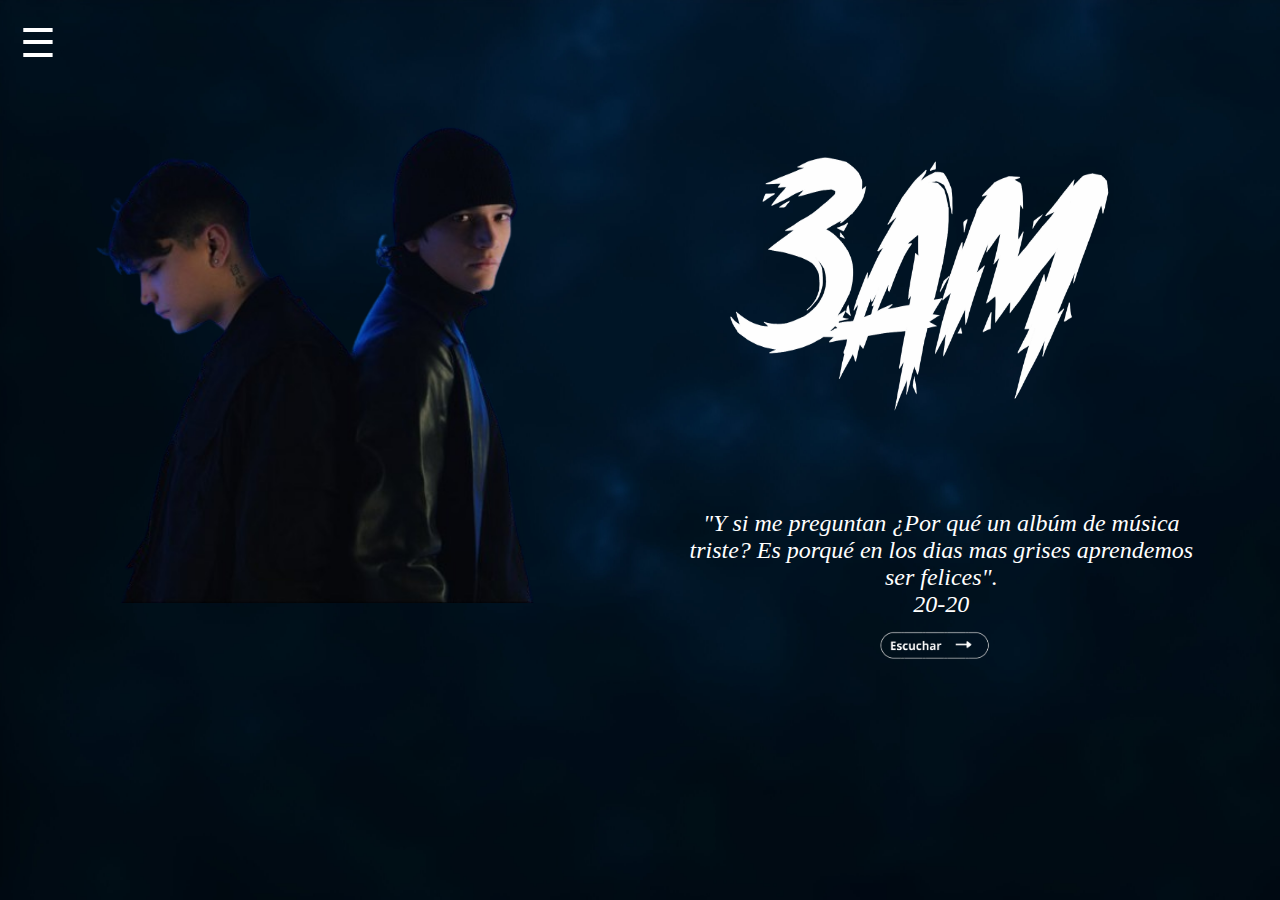
<file: index.html>
<!DOCTYPE html>
<html lang="en">
<head>
    <meta charset="UTF-8">
    <meta name="viewport" content="width=device-width, initial-scale=1.0">
    <title>3AM</title>
    <link rel="stylesheet" href="/css/styles.css">
</head>
<body>
    <header class="main">
        <input type="checkbox" id="menu-toggle" class="menu-toggle">
        <label for="menu-toggle" class="hamburguer-menu" style="color: white;">&#9776;</label>
        <div class="menu-overlay">
            <label for="menu-toggle" class="close-menu">&times;</label>
            <nav class="navegador">
                <ul>
                    <li><a href="#" class="active">Inicio</a></li>
                    <li><a href="nosotros.html">Sobre 3AM</a></li>
                    <li><a href="disqueria.html">Disquería</a></li>
                    <li><a href="tienda.html">Tienda</a></li>
                </ul>
            </nav>
        </div>
    </header>
    <main class="imagen">
        <img src="/img/3AMpersonajes.png" alt="">
    </main>
    <section class="menu">
        <img src="/img/3AM.png" alt="Imagen" class="logo">
        <div class="inicio">
            <p><em>"Y si me preguntan ¿Por qué un albúm de música triste? Es porqué en los dias mas grises aprendemos ser felices". <br>20-20</em></p>
            <a href="https://youtu.be/uo1rlwqKdLY?si=dWsaThMAHUPDGMVy" target="_blank">
                <img src="/img/escuchar.png" alt="">
            </a>
        </div>
    </section>
</body>
</html>
</file>
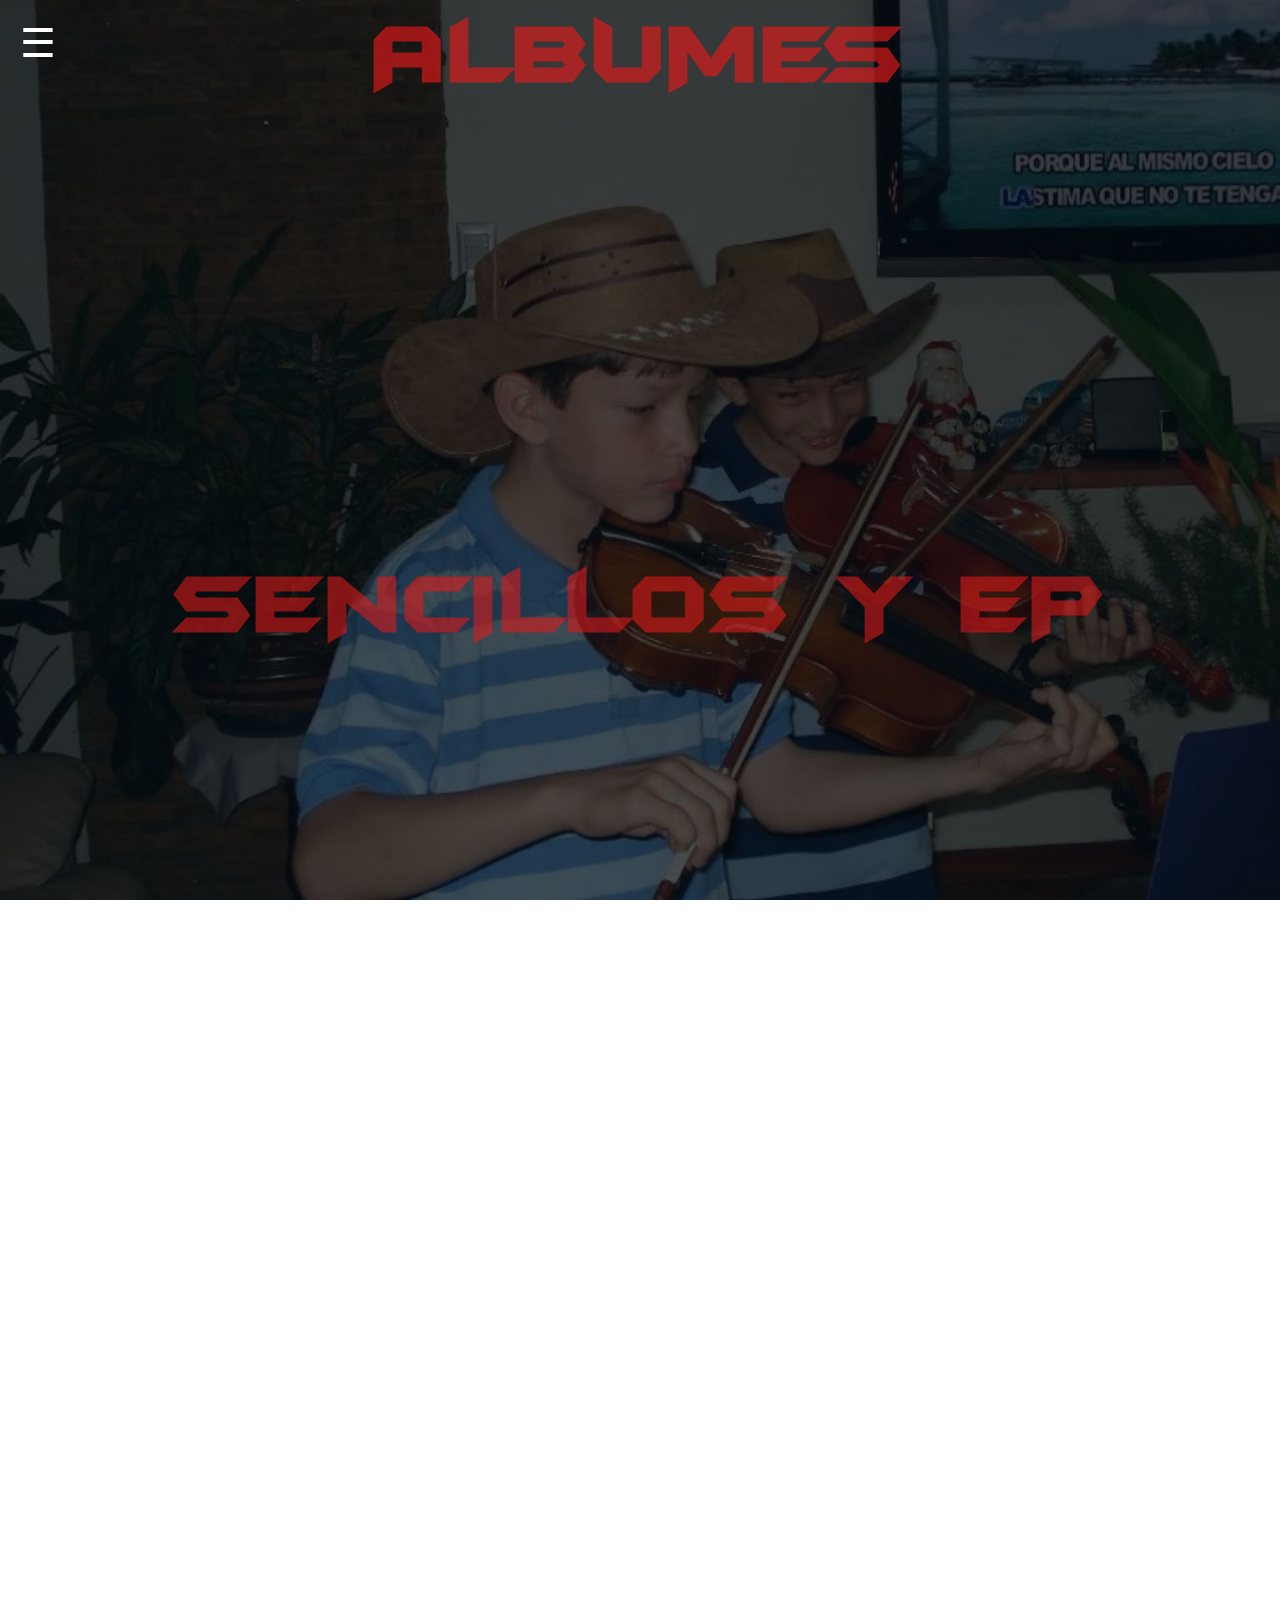
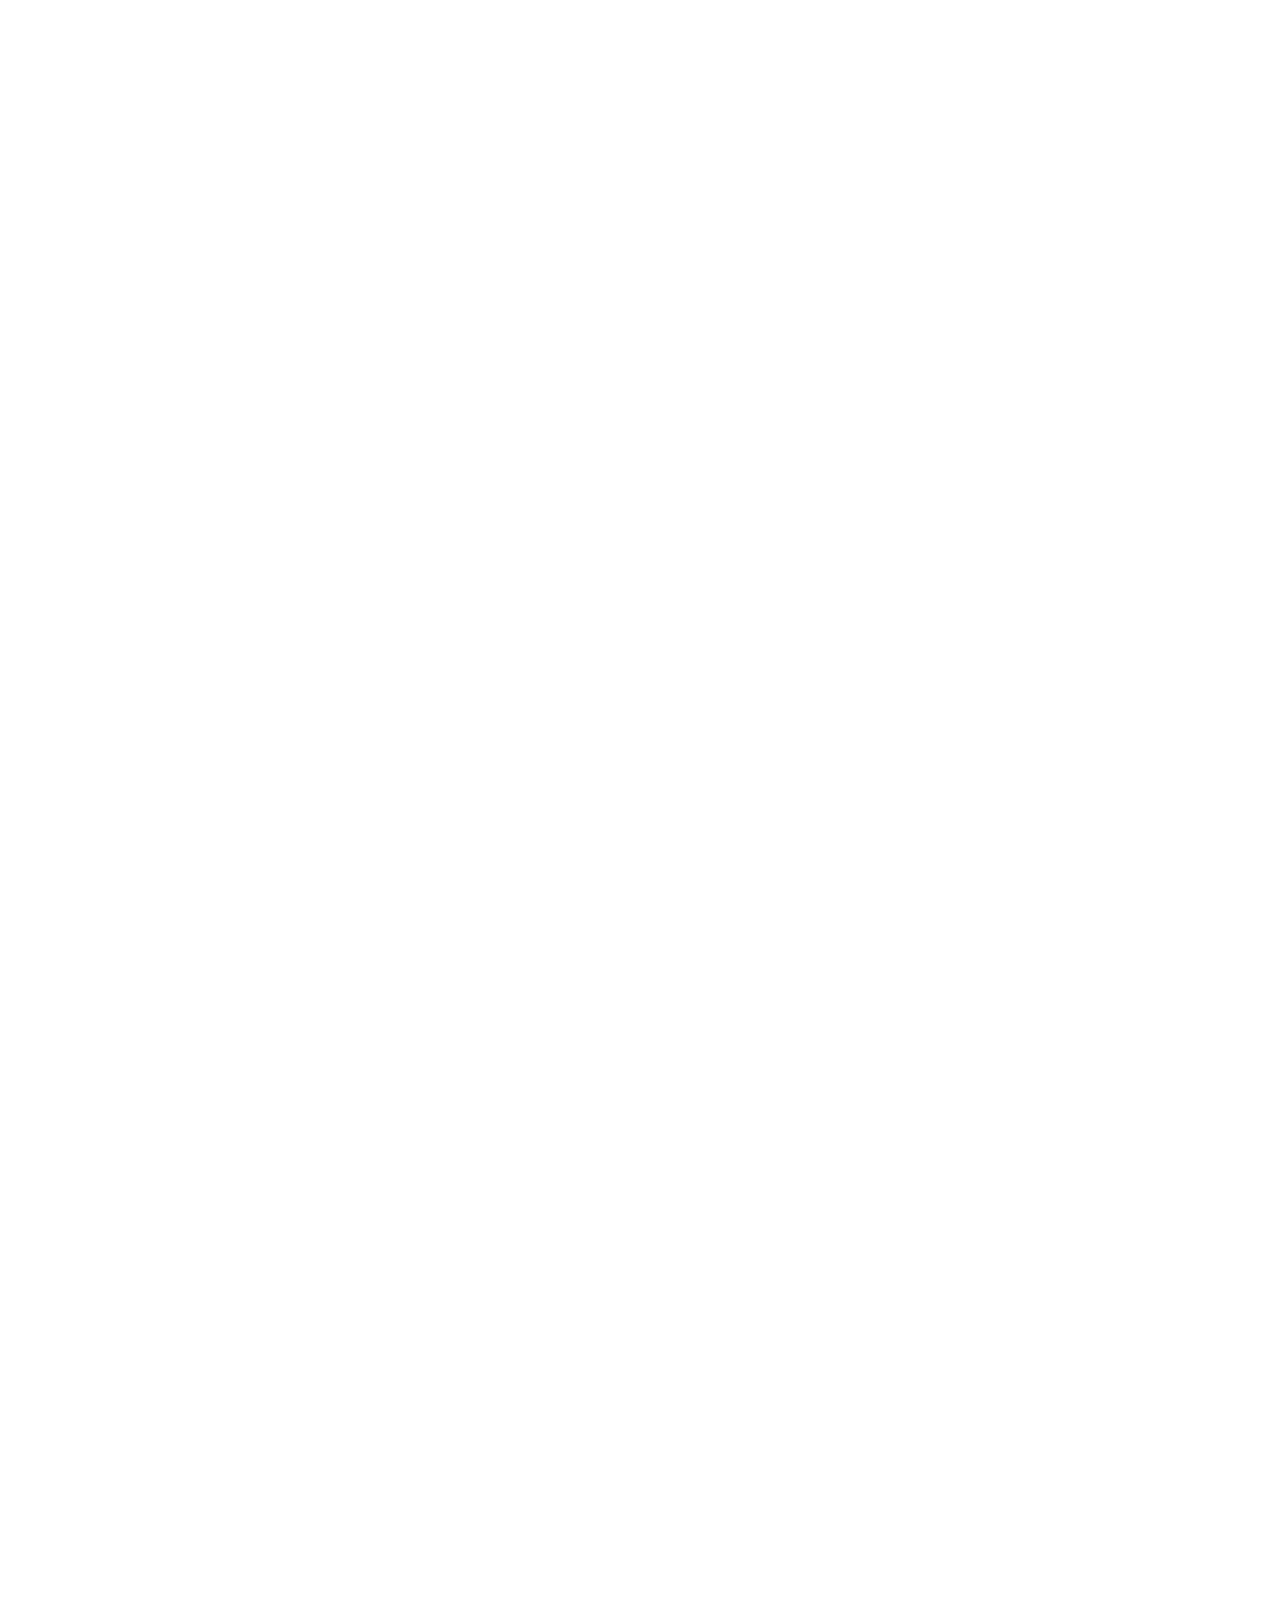
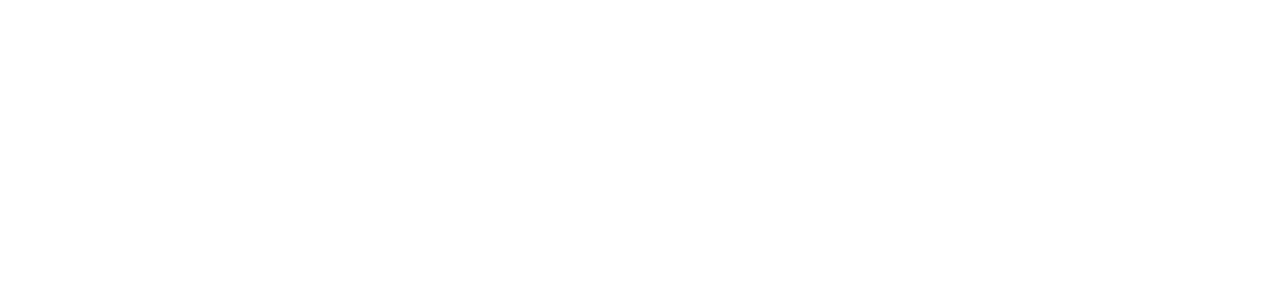
<file: disqueria.html>
<!DOCTYPE html>
<html lang="en">

<head>
    <meta charset="UTF-8">
    <meta name="viewport" content="width=device-width, initial-scale=1.0">
    <title>3AM</title>
    <link rel="stylesheet" href="/css/nuevostilo.css">
</head>

<body>
    <div class="background">
        <div class="bg-layer"></div>
        <div class="bg-layer"></div>
        <div class="bg-layer"></div>
        <div class="bg-layer"></div>
    </div>
    <header class="main">
        <input type="checkbox" id="menu-toggle" class="menu-toggle">
        <label for="menu-toggle" class="hamburguer-menu" style="color: white;">&#9776;</label>
        <div class="menu-overlay">
            <label for="menu-toggle" class="close-menu">&times;</label>
            <nav class="navegador">
                <ul>
                    <li><a href="index.html">Inicio</a></li>
                    <li><a href="nosotros.html">Sobre 3AM</a></li>
                    <li><a href="#" class="active">Disquería</a></li>
                    <li><a href="tienda.html">Tienda</a></li>
                </ul>
            </nav>
        </div>
    </header>
    <main>
        <h1 class="titulo2">ALBUMES</h1>
        <section>
            <div class="albumes">
                <article class="album1">
                    <iframe style="border-radius:12px"
                        src="https://open.spotify.com/embed/album/20wRg2neepG9O7TuzYwmNx?utm_source=generator"
                        width="100%" height="352" frameBorder="0" allowfullscreen
                        allow="autoplay; clipboard-write; encrypted-media; fullscreen; picture-in-picture"
                        loading="lazy"></iframe>
                </article>

                <article class="album2">
                    <iframe style="border-radius:12px"
                        src="https://open.spotify.com/embed/album/02uvn1R7qDVWSrQheR6qZ4?utm_source=generator"
                        width="100%" height="352" frameBorder="0" allowfullscreen
                        allow="autoplay; clipboard-write; encrypted-media; fullscreen; picture-in-picture"
                        loading="lazy"></iframe>
                </article>
            </div>
            <h1 class="titulo1">SENCILLOS Y EP</h1>
            <div class="disqueria">
                <article class="container1">
                    <iframe style="border-radius:12px"
                        src="https://open.spotify.com/embed/track/5aZb7JZAQi4mEVvh4LxkCL?utm_source=generator&theme=0"
                        width="100%" height="352" frameBorder="0" allowfullscreen
                        allow="autoplay; clipboard-write; encrypted-media; fullscreen; picture-in-picture"
                        loading="lazy"></iframe>
                </article>

                <article class="container2">
                    <iframe style="border-radius:12px"
                        src="https://open.spotify.com/embed/album/0VVAG8uvX9oUCD52xjI2kA?utm_source=generator&theme=0"
                        width="100%" height="352" frameBorder="0" allowfullscreen
                        allow="autoplay; clipboard-write; encrypted-media; fullscreen; picture-in-picture"
                        loading="lazy"></iframe>
                </article>

                <article class="container3">
                    <iframe style="border-radius:12px"
                        src="https://open.spotify.com/embed/album/1UnquakSWINlx4HdvX3SgO?utm_source=generator&theme=0"
                        width="100%" height="352" frameBorder="0" allowfullscreen
                        allow="autoplay; clipboard-write; encrypted-media; fullscreen; picture-in-picture"
                        loading="lazy"></iframe>
                </article>

                <article class="container4">
                    <iframe style="border-radius:12px"
                        src="https://open.spotify.com/embed/album/0KDNPhNSWs0v79Z27gc9G6?utm_source=generator&theme=0"
                        width="100%" height="352" frameBorder="0" allowfullscreen
                        allow="autoplay; clipboard-write; encrypted-media; fullscreen; picture-in-picture"
                        loading="lazy"></iframe>
                </article>

                <article class="container5">
                    <iframe style="border-radius:12px"
                        src="https://open.spotify.com/embed/album/4L4t7GNBwS0KBgBxiWN0Su?utm_source=generator"
                        width="100%" height="352" frameBorder="0" allowfullscreen
                        allow="autoplay; clipboard-write; encrypted-media; fullscreen; picture-in-picture"
                        loading="lazy"></iframe>
                </article>

                <article class="container6">
                    <iframe style="border-radius:12px"
                        src="https://open.spotify.com/embed/album/3Rhk9o9qvxOhikSrCBorsV?utm_source=generator&theme=0"
                        width="100%" height="352" frameBorder="0" allowfullscreen
                        allow="autoplay; clipboard-write; encrypted-media; fullscreen; picture-in-picture"
                        loading="lazy"></iframe>
                </article>

                <article class="container7">
                    <iframe style="border-radius:12px"
                        src="https://open.spotify.com/embed/album/4EogNcI8ZfjYNVZCWaafRr?utm_source=generator&theme=0"
                        width="100%" height="352" frameBorder="0" allowfullscreen
                        allow="autoplay; clipboard-write; encrypted-media; fullscreen; picture-in-picture"
                        loading="lazy"></iframe>
                </article>

                <article class="container8">
                    <iframe style="border-radius:12px"
                        src="https://open.spotify.com/embed/album/4YBi8uke6fGkLdIkQb6K6d?utm_source=generator&theme=0"
                        width="100%" height="352" frameBorder="0" allowfullscreen
                        allow="autoplay; clipboard-write; encrypted-media; fullscreen; picture-in-picture"
                        loading="lazy"></iframe>
                </article>

                <article class="container9">
                    <iframe style="border-radius:12px"
                        src="https://open.spotify.com/embed/album/6dYjhb6dZbd3cWx2tvUrfT?utm_source=generator"
                        width="100%" height="352" frameBorder="0" allowfullscreen
                        allow="autoplay; clipboard-write; encrypted-media; fullscreen; picture-in-picture"
                        loading="lazy"></iframe>
                </article>

                <article class="container10">
                    <iframe style="border-radius:12px"
                        src="https://open.spotify.com/embed/album/4iIy5i1uVDqdpyX7VSYlzI?utm_source=generator&theme=0"
                        width="100%" height="352" frameBorder="0" allowfullscreen
                        allow="autoplay; clipboard-write; encrypted-media; fullscreen; picture-in-picture"
                        loading="lazy"></iframe>
                </article>

                <article class="container11">
                    <iframe style="border-radius:12px"
                        src="https://open.spotify.com/embed/album/3nmmF8JjxFs7Gjyzbq8Hzt?utm_source=generator&theme=0"
                        width="100%" height="352" frameBorder="0" allowfullscreen
                        allow="autoplay; clipboard-write; encrypted-media; fullscreen; picture-in-picture"
                        loading="lazy"></iframe>
                </article>

                <article class="container12">
                    <iframe style="border-radius:12px"
                        src="https://open.spotify.com/embed/album/1ZPwYXIabfUVxyuIRlCfRY?utm_source=generator&theme=0"
                        width="100%" height="352" frameBorder="0" allowfullscreen
                        allow="autoplay; clipboard-write; encrypted-media; fullscreen; picture-in-picture"
                        loading="lazy"></iframe>
                </article>

                <article class="container13">
                    <iframe style="border-radius:12px"
                        src="https://open.spotify.com/embed/album/3kYISWLbK681m3J5i7YavS?utm_source=generator&theme=0"
                        width="100%" height="352" frameBorder="0" allowfullscreen
                        allow="autoplay; clipboard-write; encrypted-media; fullscreen; picture-in-picture"
                        loading="lazy"></iframe>
                </article>

                <article class="container14">
                    <iframe style="border-radius:12px"
                        src="https://open.spotify.com/embed/album/414yv9slJMIM6c3BiXP8OS?utm_source=generator&theme=0"
                        width="100%" height="352" frameBorder="0" allowfullscreen
                        allow="autoplay; clipboard-write; encrypted-media; fullscreen; picture-in-picture"
                        loading="lazy"></iframe>
                </article>

                <article class="container16">
                    <iframe style="border-radius:12px"
                        src="https://open.spotify.com/embed/album/2O638HJsoKny84UrlemJhS?utm_source=generator&theme=0"
                        width="100%" height="352" frameBorder="0" allowfullscreen
                        allow="autoplay; clipboard-write; encrypted-media; fullscreen; picture-in-picture"
                        loading="lazy"></iframe>
                </article>

                <article class="container17">
                    <iframe style="border-radius:12px"
                        src="https://open.spotify.com/embed/album/1XlOKFZuqfljW19y6JsAEw?utm_source=generator&theme=0"
                        width="100%" height="352" frameBorder="0" allowfullscreen
                        allow="autoplay; clipboard-write; encrypted-media; fullscreen; picture-in-picture"
                        loading="lazy"></iframe>
                </article>

                <article class="container18">
                    <iframe style="border-radius:12px"
                        src="https://open.spotify.com/embed/album/0jrwykrCrzrdlubEvniMN1?utm_source=generator&theme=0"
                        width="100%" height="352" frameBorder="0" allowfullscreen
                        allow="autoplay; clipboard-write; encrypted-media; fullscreen; picture-in-picture"
                        loading="lazy"></iframe>
                </article>

                <article class="container19">
                    <iframe style="border-radius:12px"
                        src="https://open.spotify.com/embed/album/2gqjUsHgffcCdtkAy44PWE?utm_source=generator&theme=0"
                        width="100%" height="352" frameBorder="0" allowfullscreen
                        allow="autoplay; clipboard-write; encrypted-media; fullscreen; picture-in-picture"
                        loading="lazy"></iframe>
                </article>

                <article class="container20">
                    <iframe style="border-radius:12px"
                        src="https://open.spotify.com/embed/album/78YgWA7Ecdn1ettFiqH5ba?utm_source=generator&theme=0"
                        width="100%" height="352" frameBorder="0" allowfullscreen
                        allow="autoplay; clipboard-write; encrypted-media; fullscreen; picture-in-picture"
                        loading="lazy"></iframe>
                </article>

                <article class="container21">
                    <iframe style="border-radius:12px"
                        src="https://open.spotify.com/embed/album/0Rqw4dJZ7Bp5Y28zqMxMLS?utm_source=generator&theme=0"
                        width="100%" height="352" frameBorder="0" allowfullscreen
                        allow="autoplay; clipboard-write; encrypted-media; fullscreen; picture-in-picture"
                        loading="lazy"></iframe>
                </article>

                <article class="container22">
                    <iframe style="border-radius:12px"
                        src="https://open.spotify.com/embed/album/1l8YtHOLFpLCEmfOpqQXal?utm_source=generator&theme=0"
                        width="100%" height="352" frameBorder="0" allowfullscreen
                        allow="autoplay; clipboard-write; encrypted-media; fullscreen; picture-in-picture"
                        loading="lazy"></iframe>
                </article>

                <article class="container23">
                    <iframe style="border-radius:12px"
                        src="https://open.spotify.com/embed/album/6xUsWpvDVdDD8qDbQOsOL6?utm_source=generator&theme=0"
                        width="100%" height="352" frameBorder="0" allowfullscreen
                        allow="autoplay; clipboard-write; encrypted-media; fullscreen; picture-in-picture"
                        loading="lazy"></iframe>
                </article>

                <article class="container24">
                    <iframe style="border-radius:12px"
                        src="https://open.spotify.com/embed/album/7nVcDQMiKAJvKArWWVmlft?utm_source=generator&theme=0"
                        width="100%" height="352" frameBorder="0" allowfullscreen
                        allow="autoplay; clipboard-write; encrypted-media; fullscreen; picture-in-picture"
                        loading="lazy"></iframe>
                </article>

                <article class="container25">
                    <iframe style="border-radius:12px"
                        src="https://open.spotify.com/embed/album/47aH1PiabZA5UfZ5frshXe?utm_source=generator"
                        width="100%" height="352" frameBorder="0" allowfullscreen
                        allow="autoplay; clipboard-write; encrypted-media; fullscreen; picture-in-picture"
                        loading="lazy"></iframe>
                </article>

                <article class="container26">
                    <iframe style="border-radius:12px"
                        src="https://open.spotify.com/embed/album/6JmFvNb4g0aGU7yp21pzkj?utm_source=generator&theme=0"
                        width="100%" height="352" frameBorder="0" allowfullscreen
                        allow="autoplay; clipboard-write; encrypted-media; fullscreen; picture-in-picture"
                        loading="lazy"></iframe>
                </article>
        </section>
    </main>
</body>

</html>
</file>
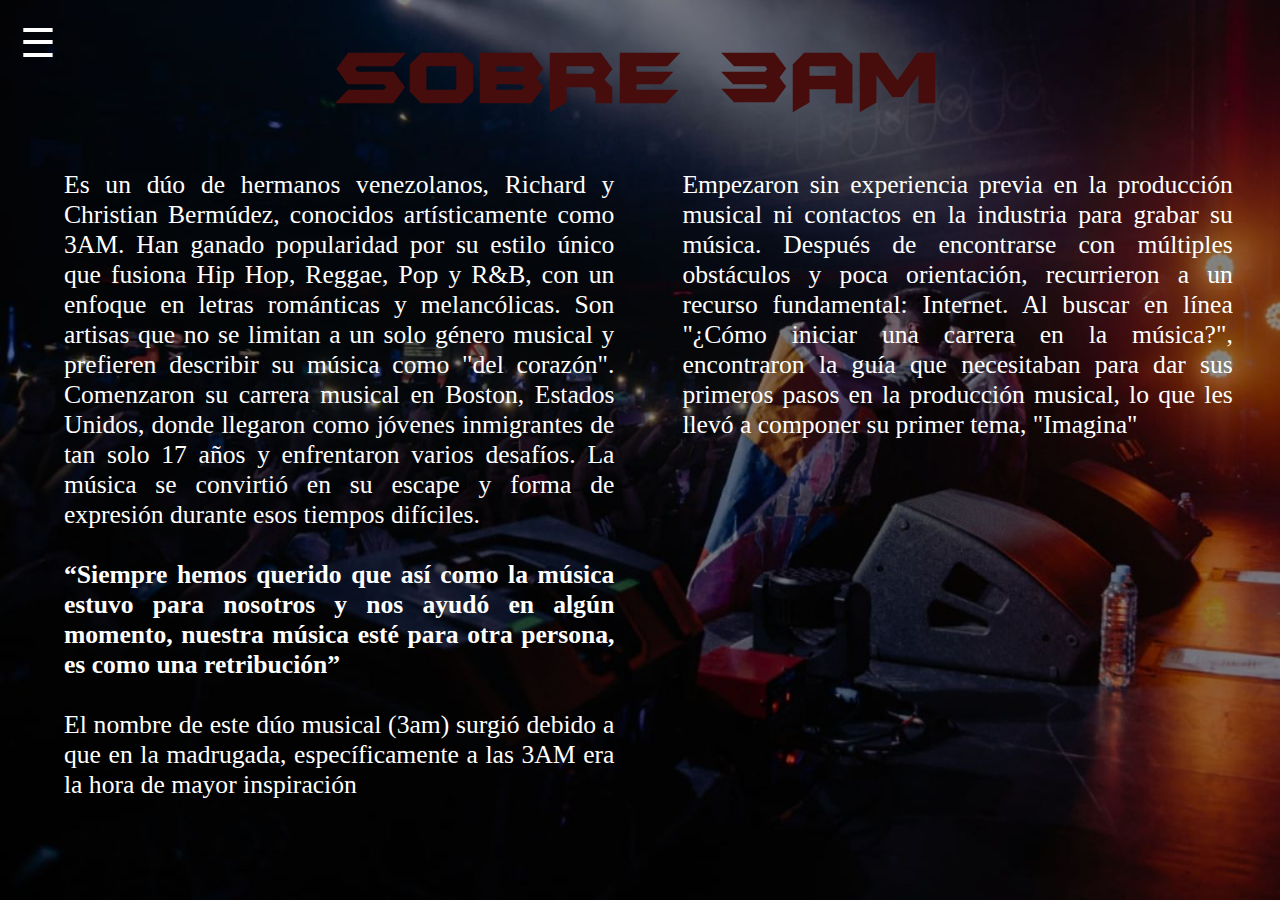
<file: nosotros.html>
<!DOCTYPE html>
<html lang="en">
<head>
    <meta charset="UTF-8">
    <meta name="viewport" content="width=device-width, initial-scale=1.0">
    <title>3AM</title>
    <link rel="stylesheet" href="/css/stilos.css">
</head>
<body>
    <header class="main">
        <input type="checkbox" id="menu-toggle" class="menu-toggle">
        <label for="menu-toggle" class="hamburguer-menu" style="color: white;">&#9776;</label>
        <div class="menu-overlay">
            <label for="menu-toggle" class="close-menu">&times;</label>
            <nav class="navegador">
                <ul>
                    <li><a href="index.html">Inicio</a></li>
                    <li><a href="#" class="active">Sobre 3AM</a></li>
                    <li><a href="disqueria.html">Disquería</a></li>
                    <li><a href="tienda.html">Tienda</a></li>
                </ul>
            </nav>
        </div>
    </header>
    <main>
        <seccion class="informacion">
            <h1>SOBRE 3AM</h1>
            <p>Es un dúo de hermanos venezolanos, Richard y Christian Bermúdez, conocidos artísticamente como 3AM. Han ganado popularidad por su estilo único que fusiona Hip Hop, Reggae, Pop y R&B, con un enfoque en letras románticas y melancólicas. Son artisas que no se limitan a un solo género musical y prefieren describir su música como "del corazón".  Comenzaron su carrera musical en Boston, Estados Unidos, donde llegaron como jóvenes inmigrantes de tan solo 17 años y enfrentaron varios desafíos. La música se convirtió en su escape y forma de expresión durante esos tiempos difíciles. <br><br><strong>“Siempre hemos querido que así como la música estuvo para nosotros y nos ayudó en algún momento, nuestra música esté para otra persona, es como una retribución”</strong> <br><br>El nombre de este dúo musical (3am) surgió debido a que en la madrugada, específicamente a las 3AM  era la hora de mayor inspiración</p>
            <span><p>Empezaron sin experiencia previa en la producción musical ni contactos en la industria para grabar su música. Después de encontrarse con múltiples obstáculos y poca orientación, recurrieron a un recurso fundamental: Internet. Al buscar en línea "¿Cómo iniciar una carrera en la música?", encontraron la guía que necesitaban para dar sus primeros pasos en la producción musical, lo que les llevó a componer su primer tema, "Imagina" <br><br> <iframe style="border-radius:12px" src="https://open.spotify.com/embed/track/5aZb7JZAQi4mEVvh4LxkCL?utm_source=generator&theme=0" width="100%" height="352" frameBorder="0" allowfullscreen="" allow="autoplay; clipboard-write; encrypted-media; fullscreen; picture-in-picture" loading="lazy"></iframe></p></span>
        </seccion>
    </main>
</body>
</html>
</file>
<file: css/styles.css>
/*https://i.pinimg.com/originals/ec/99/a9/ec99a9e154007903b54c135c734f0b74.gif
https://i.pinimg.com/originals/33/0c/f4/330cf430387f41c59ed551cdba31030d.gif*/

* {
  margin: 0;
  padding: 0;
  box-sizing: border-box;
}

body {
  background: url("/img/pixelcut-export.jpeg");
  background-size: cover;
  background-repeat: no-repeat;
  background-attachment: fixed;
}

@font-face {
    font-family: "/fuentes/Witch Magic Italic.ttf";
    src: url("/fuentes/Witch Magic Italic.ttf") format('truetype');
}


@font-face {
    font-family: "/fuentes/Shrikhand-Regular.ttf";
    src: url("/fuentes/Shrikhand-Regular.ttf") format('truetype');
}

/* Estilos del botón del menú hamburguesa */
.hamburguer-menu {
    position: fixed;
    top: 20px;
    left: 20px; /* Cambia de right a left */
    background-color: transparent;
    border: none;
    font-size: 40px; /* Reduce el tamaño del icono */
    cursor: pointer;
    color: white;
}

/* Ocultar el menú inicialmente */
.menu-overlay {
    position: fixed;
    top: 0;
    left: 0;
    width: 250px; /* Reduce el ancho del menú */
    height: 100%;
    background-color: rgba(0, 0, 0, 0.9);
    display: none;
    flex-direction: column;
    justify-content: center;
    align-items: center;
    z-index: 9;
}

/* Estilos del botón para cerrar el menú */
.close-menu {
    position: absolute;
    top: 20px;
    right: 20px;
    background-color: transparent;
    border: none;
    font-size: 30px; /* Reduce el tamaño del icono */
    color: white;
    cursor: pointer;
}

/* Estilos de los enlaces del menú */
.navegador ul {
    list-style: none;
    text-align: center;
}

.navegador ul li {
    margin: 10px 0; /* Reduce el margen entre los items */
}

.navegador ul li a {
    text-decoration: none;
    color: white;
    font-size: 18px; /* Reduce el tamaño del texto */
    transition: color 0.3s;
}

.navegador ul li a:hover {
    color: #F7C826;
}

/* Mostrar el menú cuando esté activo */
.menu-overlay.active {
    display: flex;
}

/* Ocultar el checkbox */
.menu-toggle {
    display: none;
}

/* Mostrar el menú si el checkbox está marcado */
.menu-toggle:checked ~ .menu-overlay {
    display: flex;
}

/* Ocultar el icono de las tres barras cuando el menú esté abierto */
.menu-toggle:checked + .hamburguer-menu {
    display: none;
}

.imagen {
    margin: 2%;
    display: inline-block;
    width: 46%;
    height: auto;
    animation: entrar 1.5s ease-out forwards, flotar 3s ease-in-out infinite 1.5s;
}

.imagen img {
    padding-top: 3%;
    width: 180px;
    height: 250px;
}

@keyframes entrar {
    0% {
        transform: translateY(100%);
        opacity: 0;
    }
    100% {
        transform: translateY(0);
        opacity: 1;
    }
}

@keyframes flotar {
    0% {
        transform: translateY(0);
    }
    50% {
        transform: translateY(-10px);
    }
    100% {
        transform: translateY(0);
    }
}

.main {
    width: 90%;
}

.menu {
    padding-top: 7%; /* Aumenta el valor de padding-top */
    width: 46%;
    height: auto;
    text-align: center;
    color: white;
    display: inline-block;
    vertical-align: top;

}

.menu img {
    width: 100%;
    height: 45vh;
    margin-bottom: 2%;
    padding-bottom: 2%;
}
.menu p {
    font-size: 1.5rem;
    width: 95%;
    text-align: center;
    padding-left: 6%;
}

.imagen img {
    width: 95%;
    height: auto;
}

.inicio img{
    width: 30%;
    height: auto;
    margin-top: 2%;
}


@media (max-width: 700px) {

    body {
        background-size: cover;
        padding: 2rem;
    }

    .navbar {
        width: 80%;
    }

    .imagen {
        width: 90%;
        padding-top: 10%;
        animation: entrar 1.5s ease-out forwards, flotar 3s ease-in-out infinite 1.5s;
    }
    
    .imagen img {
        width: 100%;
        height: auto;
    }

    .menu {
        width: 90%;
        padding-top: 5%;
    }

    .menu img {
        width: 70%;
    }

    .inicio img {
        width: 50%;
    }

}
</file>
<file: css/nuevostilo.css>
/* Reestablece los márgenes y el tamaño del borde de todos los elementos */
* {
    margin: 0;
    border: 0;
    box-sizing: border-box;
}

/* Define una fuente personalizada */
@font-face {
    font-family: '/fuentes/batmfo__.ttf';
    src: url('/fuentes/batmfo__.ttf') format('truetype');
}

/* Estilo base para el cuerpo */
body {
    height: 100%;
    margin: 0;
    font-family: Arial, sans-serif; /* Fuentes por defecto */
}

/* Estilos del botón del menú hamburguesa */
.hamburguer-menu {
    position: fixed;
    top: 20px;
    left: 20px;
    background-color: transparent;
    border: none;
    font-size: 40px;
    cursor: pointer;
    color: white;
    z-index: 5;
}

/* Ocultar el menú inicialmente */
.menu-overlay {
    position: fixed;
    top: 0;
    left: 0;
    width: 250px;
    height: 100%;
    background-color: rgba(0, 0, 0, 0.9);
    display: none;
    flex-direction: column;
    justify-content: center;
    align-items: center;
    z-index: 9;
}

/* Estilos del botón para cerrar el menú */
.close-menu {
    position: absolute;
    top: 20px;
    right: 20px;
    background-color: transparent;
    border: none;
    font-size: 30px;
    color: white;
    cursor: pointer;
}

/* Estilos de los enlaces del menú */
.navegador ul {
    list-style: none;
    padding: 0;
}

.navegador ul li {
    margin: 10px 0;
}

.navegador ul li a {
    text-decoration: none;
    color: white;
    font-size: 18px;
    transition: color 0.3s;
}

.navegador ul li a:hover {
    color: #F7C826;
}

/* Mostrar el menú cuando esté activo */
.menu-overlay.active {
    display: flex;
}

/* Ocultar el checkbox */
.menu-toggle {
    display: none;
}

/* Mostrar el menú si el checkbox está marcado */
.menu-toggle:checked ~ .menu-overlay {
    display: flex;
}

/* Ocultar el icono de las tres barras cuando el menú esté abierto */
.menu-toggle:checked + .hamburguer-menu {
    display: none;
}

/* Fondo de la página */
.background {
    position: fixed;
    top: 0;
    left: 0;
    width: 100%;
    height: 100%;
    background-image: url('/img/9.jpg');
    background-size: cover;
}

/* Capas de fondo animadas */
.bg-layer {
    position: absolute;
    top: 0;
    left: 0;
    width: 100%;
    height: 100%;
    background-size: cover;
    opacity: 0;
    animation: changeBackground 19.25s infinite;
    z-index: -1;
}

.bg-layer:nth-child(1) {
    background-image: url('/img/9.jpg'); 
    animation-delay: 0s;
}

.bg-layer:nth-child(2) {
    background-image: url('/img/7.jpg'); 
    animation-delay: 4.81s; 
}

.bg-layer:nth-child(3) {
    background-image: url('/img/6.jpg'); 
    animation-delay: 9.62s; 
}

.bg-layer:nth-child(4) {
    background-image: url('/img/10.jpg'); 
    animation-delay: 14.43s; 
}

@keyframes changeBackground {
    0% {
        opacity: 0;
    }
    20% {
        opacity: 1;
    }
    40% {
        opacity: 1;
    }
    60% {
        opacity: 0;
    }
    100% {
        opacity: 0;
    }
}

/* Estilos de los álbumes */
.albumes {
    width: 85%;
    margin: 2%;
    flex-direction: row;
    z-index: 1;
    position: relative;
    text-align: center;
}


.titulo2 {
    font-family: "/fuentes/batmfo__.ttf", "sans-serif";
    color: rgba(223, 26, 26, 0.664);
    font-size: 90px;
    text-align: center;
    padding: 10px;
    z-index: 1;
    position: relative;
}

.titulo1 {
    font-family: "/fuentes/batmfo__.ttf", "sans-serif";
    color: rgba(223, 26, 26, 0.575);
    font-size: 90px;
    text-align: center;
    padding: 10px;
    position: relative;
}

/* Estilos para los álbumes y sencillos */
.album1, .album2, 
.container1, .container2, .container3, .container4, .container5, 
.container6, .container7, .container8, .container9, .container10, 
.container11, .container12, .container13, .container14, .container16, 
.container17, .container18, .container19, .container20, .container21, 
.container22, .container23, .container24, .container25, .container26 {
    display: inline-block;
    padding: 1.5%;
    width: 22%;
    height: 30%;
    flex: 1;
}

.album1, .album2 {
    width: 35%;
    height: auto;
}

.disqueria {
    width: 95%;
    margin: 3%;
    flex-direction: row;
    position: relative;
}

/* Responsive design */
@media (max-width: 700px) {
    .bg-layer {
        display: none; /* Oculta las capas de fondo en pantallas pequeñas */
    }
}

/* Estilos para dispositivos con pantallas pequeñas (tabletas y móviles) */
@media (max-width: 600px) {
    .titulo1, .titulo2 {
        font-size: 40px; /* Reduce el tamaño de la fuente para pantallas pequeñas */
    }

    .album1, .album2,
    .container1, .container2, .container3, .container4, .container5, 
    .container6, .container7, .container8, .container9, .container10, 
    .container11, .container12, .container13, .container14, .container16, 
    .container17, .container18, .container19, .container20, .container21, 
    .container22, .container23, .container24, .container25, .container26 {
        width: 85%; /* Asegura que los álbumes ocupen el ancho completo en pantallas pequeñas */
        height: auto; /* Ajusta la altura automáticamente */
    }

    .albumes, .disqueria {
        flex-direction: column; /* Cambia la disposición a columna en pantallas pequeñas */
    }
}
</file>
<file: css/stilos.css>
* {
    margin: 0;
    border: 0;
    box-sizing: border-box;
}

@font-face {
    font-family: "/fuentes/GUNPLAY_.ttf";
    src: url("/fuentes/GUNPLAY_.ttf") format('truetype');
}

.menu {
    font-family: "/fuentes/GUNPLAY_.ttf", "sans-serif";
    font-size: 2em;
}

@font-face {
    font-family: "/fuentes/batmfo__.ttf";
    src: url("/fuentes/batmfo__.ttf") format('truetype');
}


@font-face {
    font-family: "fuentes/neoneon.ttf";
    src: url("/fuentes/neoneon.ttf") format('truetype');
}

body {
    background-image: url("/img/3AM (4).jpg");
    background-size: cover;
    background-repeat: no-repeat;
    background-attachment: fixed;
    margin: 0;
    padding: 0;
}

/* Estilos del botón del menú hamburguesa */
.hamburguer-menu {
    position: fixed;
    top: 20px;
    left: 20px; /* Cambia de right a left */
    background-color: transparent;
    border: none;
    font-size: 40px; /* Reduce el tamaño del icono */
    cursor: pointer;
    color: white;
    z-index: 5;
}

/* Ocultar el menú inicialmente */
.menu-overlay {
    position: fixed;
    top: 0;
    left: 0;
    width: 250px; /* Reduce el ancho del menú */
    height: 100%;
    background-color: rgba(0, 0, 0, 0.9);
    display: none;
    flex-direction: column;
    justify-content: center;
    align-items: center;
    z-index: 9;
}

/* Estilos del botón para cerrar el menú */
.close-menu {
    position: absolute;
    top: 20px;
    right: 20px;
    background-color: transparent;
    border: none;
    font-size: 30px; /* Reduce el tamaño del icono */
    color: white;
    cursor: pointer;
}

/* Estilos de los enlaces del menú */
.navegador ul {
    list-style: none;
    text-align: center;
}

.navegador ul li {
    margin: 10px 0; /* Reduce el margen entre los items */
}

.navegador ul li a {
    text-decoration: none;
    color: white;
    font-size: 18px; /* Reduce el tamaño del texto */
    transition: color 0.3s;
}

.navegador ul li a:hover {
    color: #F7C826;
}

/* Mostrar el menú cuando esté activo */
.menu-overlay.active {
    display: flex;
}

/* Ocultar el checkbox */
.menu-toggle {
    display: none;
}

/* Mostrar el menú si el checkbox está marcado */
.menu-toggle:checked ~ .menu-overlay {
    display: flex;
}

/* Ocultar el icono de las tres barras cuando el menú esté abierto */
.menu-toggle:checked + .hamburguer-menu {
    display: none;
}

.informacion {
    position: absolute;
    width: 100vw; 
    height: 100vh; 
    margin: 0;
    gap: 2em; 
    padding-top: 3%;
}

.informacion h1 {
    font-family: "/fuentes/batmfo__.ttf", "sans-serif";
    text-align: center;
    color: #470d0d;
    font-size: 5em;
}

.informacion p {
    font-size: 1.6em;
    width: 43%;
    margin-top: 4%;
    margin-left: 5%;
    text-align: justify;
    color: white;
    display: inline-block;
    vertical-align: top;
}

.informacion p span{
    font-size: 1.2em;
    color: white;;
    text-align: justify;
    display: inline-block;
    margin-left: 20px;
}

.informacion video {
    width: 100%;
    height: auto;
}

@media (max-width: 700px) {

    .navbar {
        flex-direction: column;
        align-items: center;
        padding: 0.8em 0;
    }

    .brand {
        margin: 10px 0;
    }

    .wrapper {
        padding: 1rem;
    }

    .menu {
        flex-direction: column;
        align-items: center;
    }

    .menu li a {
        padding: 0.8rem 0;
    }

    .informacion {
        padding: 2rem;
        
    }

    .informacion h1 {
        font-size: 3em;
    }

    .informacion p {
        width: 100%; 
        margin: 2% 0; 
        text-align: left; 
        font-size: 1.2em; 
    }

    .informacion p span {
        display: block; 
        margin-left: 0; 
    }

    .informacion video {
        max-width: 100%; 
    }
}

@media (max-width: 700px) {
    .hamburguer-menu {
        font-size: 30px;
        left: 10px;
        top: 10px;
    }

    .menu-overlay {
        width: 200px;
    }

    .close-menu {
        font-size: 25px;
    }

    .navegador ul li a {
        font-size: 16px;
    }

    .informacion {
        padding: 2rem;
    }

    .informacion h1 {
        font-size: 3em;
    }

    .informacion p {
        font-size: 1.2em;
    }

    .informacion p span {
        font-size: 1em;
    }

    .informacion video {
        max-width: 100%;
    }
}
</file>
